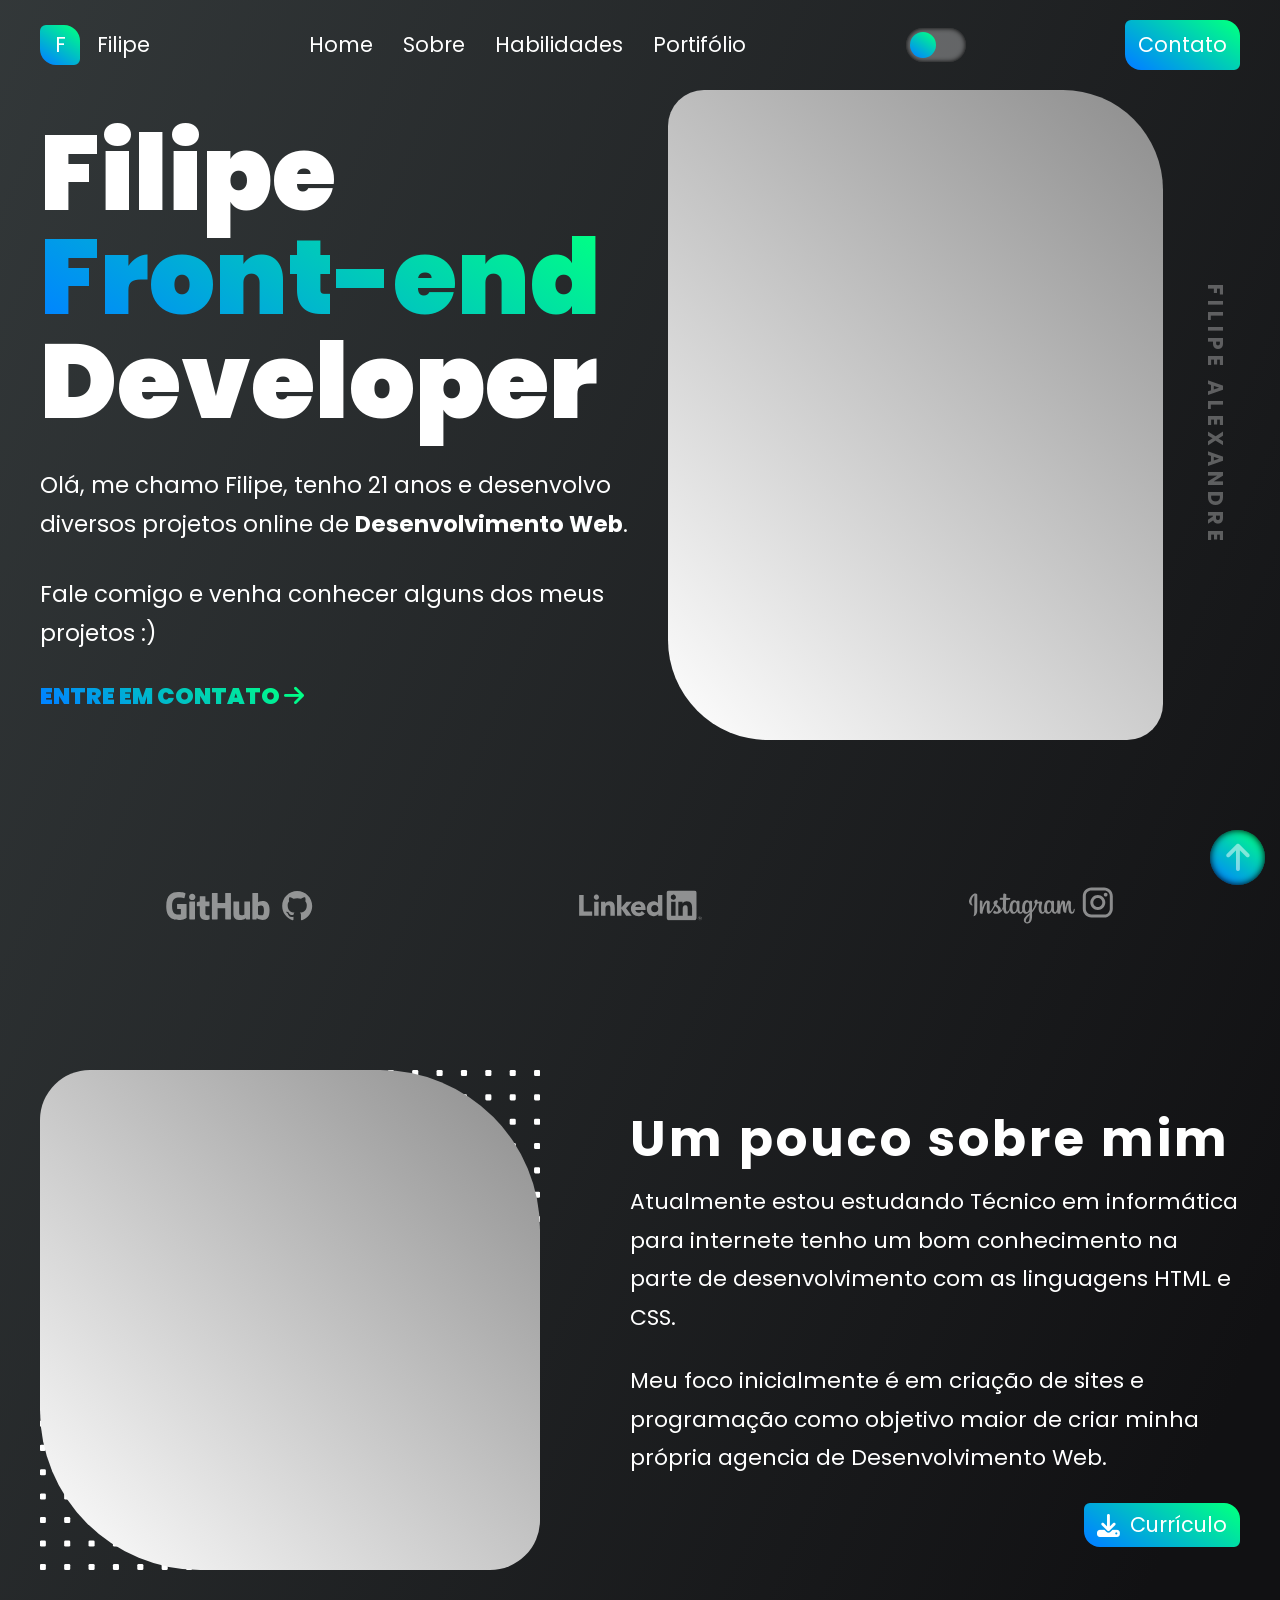
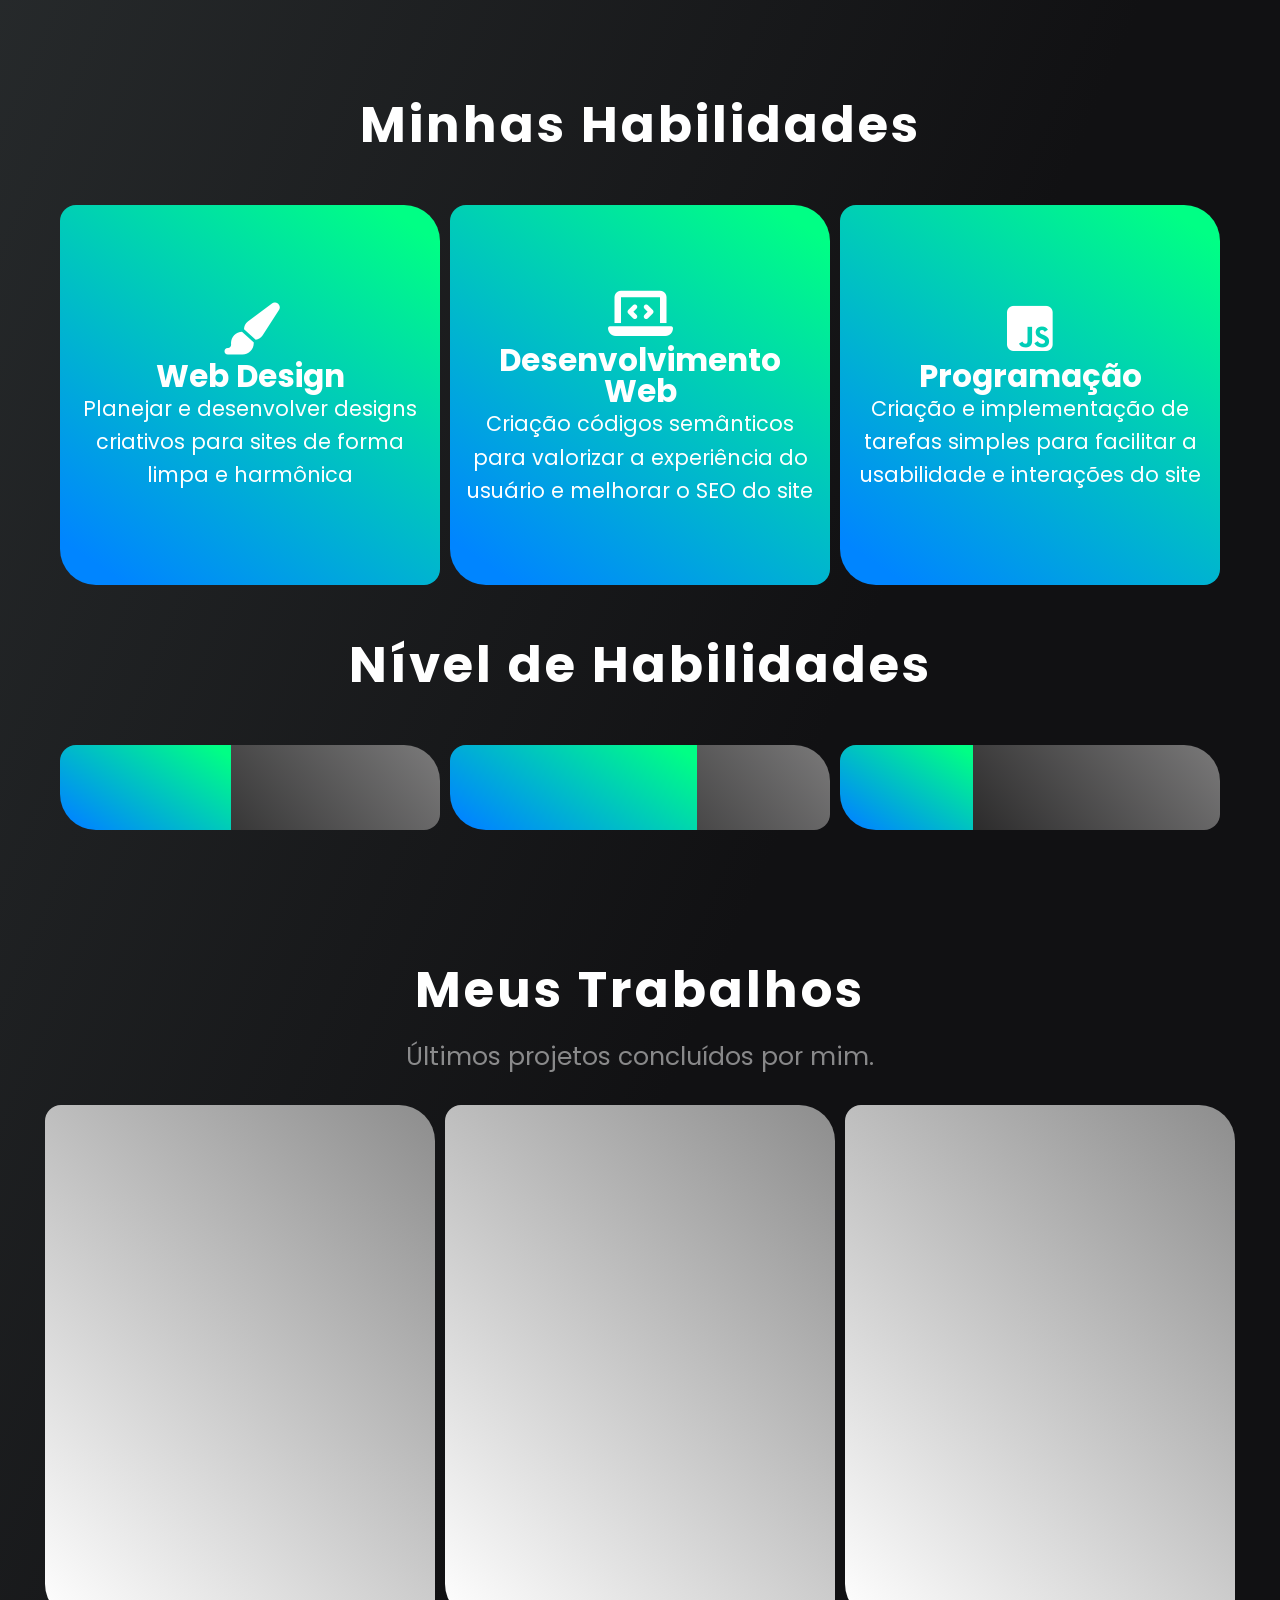
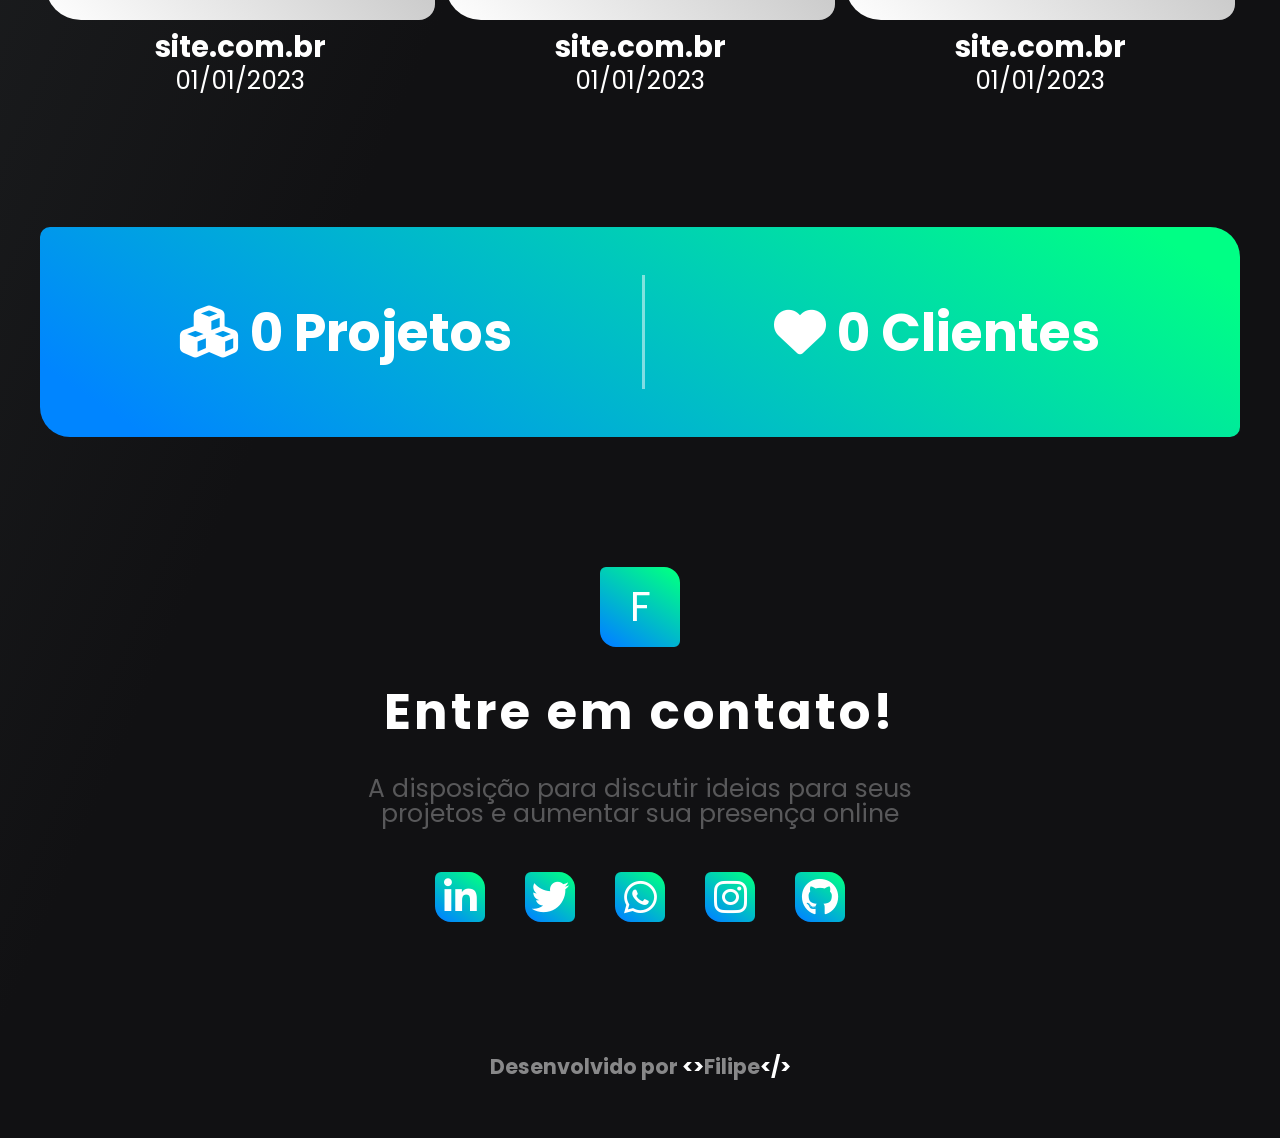
<file: portifólio/index.html>
<!DOCTYPE html>
<html lang="pt-BR">

<head>
    <meta charset="UTF-8">
    <meta http-equiv="X-UA-Compatible" content="IE=edge">
    <meta name="viewport" content="width=device-width, initial-scale=1.0">
    <link rel="stylesheet" href="https://cdnjs.cloudflare.com/ajax/libs/font-awesome/6.4.0/css/all.min.css"
        integrity="sha512-iecdLmaskl7CVkqkXNQ/ZH/XLlvWZOJyj7Yy7tcenmpD1ypASozpmT/E0iPtmFIB46ZmdtAc9eNBvH0H/ZpiBw=="
        crossorigin="anonymous" referrerpolicy="no-referrer" />
    <link rel="stylesheet" href="styles/reset.css">
    <link rel="stylesheet" href="styles/style.css">
</head>

<body>
    <header id="header">
        <div class="perfil">
            <div class="perfil__img bloco">F</div>
            <span class="perfil__nome">Filipe</span>
        </div>
        <div class="menu">
            <ul>
                <li><a href="#" onclick="window.scroll(0, 0)" target="_self">Home</a></li>
                <li><a href="#" onclick="window.scroll(0, 1000)" target="_self">Sobre</a></li>
                <li><a href="#" onclick="window.scroll(0, 1700)" target="_self">Habilidades</a></li>
                <li><a href="#" onclick="window.scroll(0, 2550)" target="_self">Portifólio</a></li>
            </ul>
        </div>

        <label class="switch">
            <input type="checkbox">
            <span class="slider"></span>
        </label>

        <div class="contato btn">
            <span>Contato</span>
        </div>

        <div class="burger">
            <i class="fa-solid fa-bars"></i>
        </div>
    </header>
    <main>
        <section id="home">
            <div class="home__txt">
                <h1>Filipe <span>Front-end</span> Developer</h1>
                <p>
                    Olá, me chamo Filipe, tenho 21 anos e desenvolvo diversos projetos online de <strong>Desenvolvimento
                        Web</strong>.
                </p>
                <p>
                    Fale comigo e venha conhecer alguns dos meus projetos :)
                </p>
                <span class="home__link">Entre em contato <i class="fa-solid fa-arrow-right"></i></span>
            </div>
            <div class="home__img">
                <div class="foto"></div>
                <span>Filipe Alexandre</span>
            </div>
        </section>

        <section id="redes">
            <div class="git-div">
                <a href="#">Github</a>
            </div>

            <div class="link-div">
                <a href="#">Linkedin</a>
            </div>

            <div class="insta-div">
                <a href="#">Instagram</a>
            </div>
        </section>

        <section id="sobre">
            <div class="sobre__img">
                <div class="img"></div>
            </div>
            <div class="sobre__txt">
                <h2>Um pouco sobre mim</h2>
                <p>
                    Atualmente estou estudando Técnico em informática para internete tenho um bom conhecimento na parte
                    de desenvolvimento com as linguagens HTML e CSS.
                </p>
                <p>
                    Meu foco inicialmente é em criação de sites e programação como objetivo maior de criar minha própria
                    agencia de Desenvolvimento Web.
                </p>
                <a href="portifolio - dark.png" download="./portifolio - dark.png" class="btn"><i
                        class="fa-solid fa-download"></i>Currículo</a>
            </div>
        </section>

        <section id="habilidades">
            <h2>Minhas Habilidades</h2>
            <div class="cards__hab">
                <div>
                    <i class="fa-solid fa-paintbrush"></i>
                    <h3>Web Design</h3>
                    <p>Planejar e desenvolver designs criativos para sites de forma limpa e harmônica</p>
                </div>
                <div>
                    <i class="fa-solid fa-laptop-code"></i>
                    <h3>Desenvolvimento Web</h3>
                    <p>Criação códigos semânticos para valorizar a experiência do usuário e melhorar o SEO do site</p>
                </div>
                <div>
                    <i class="fa-brands fa-square-js"></i>
                    <h3>Programação</h3>
                    <p>Criação e implementação de tarefas simples para facilitar a usabilidade e interações do site</p>
                </div>
            </div>

            <h2>Nível de Habilidades</h2>
            <div class="cards__niv">
                <div>
                    <div class="porcentagem webDesign__niv"></div>
                </div>
                <div>
                    <div class="porcentagem devWeb__niv"></div>
                </div>
                <div>
                    <div class="porcentagem prog__niv"></div>
                </div>
            </div>
        </section>

        <section id="portifolio">
            <h2>Meus Trabalhos</h2>
            <p>Últimos projetos concluídos por mim.</p>
            <div class="telas">
                <div>
                    <iframe src="" frameborder="0"></iframe>
                    <h3>site.com.br</h3>
                    <h4>01/01/2023</h4>
                </div>
                <div>
                    <iframe src="" frameborder="0"></iframe>
                    <h3>site.com.br</h3>
                    <h4>01/01/2023</h4>
                </div>
                <div>
                    <iframe src="" frameborder="0"></iframe>
                    <h3>site.com.br</h3>
                    <h4>01/01/2023</h4>
                </div>
            </div>
        </section>

        <section id="numeros">
            <div class="projetos">
                <p><i class="fa-solid fa-cubes"></i> 0 Projetos</p>
            </div>
            <div class="line"></div>
            <div class="clientes">
                <p><i class="fa-solid fa-heart"></i> 0 Clientes</p>
            </div>
        </section>

        <section id="social">
            <span class="bloco">F</span>
            <h2>Entre em contato!</h2>
            <p>A disposição para discutir ideias para seus projetos e aumentar sua presença online</p>
            <div class="social-redes">
                <div class="redes bloco"><i class="fa-brands fa-linkedin-in"></i></div>
                <div class="redes bloco"><i class="fa-brands fa-twitter"></i></div>
                <div class="redes bloco"><i class="fa-brands fa-whatsapp"></i></div>
                <div class="redes bloco"><i class="fa-brands fa-instagram"></i></div>
                <div class="redes bloco"><i class="fa-brands fa-github"></i></div>
            </div>
        </section>
    </main>

    <footer>
        <p>Desenvolvido por <span>Filipe</span></p>
        <div class="voltar" >
            <i class="fa-solid fa-arrow-up" onclick="window.scroll(0, 0)"></i>
        </div>
    </footer>

    <script src="js/script.js"></script>
</body>

</html>
</file>
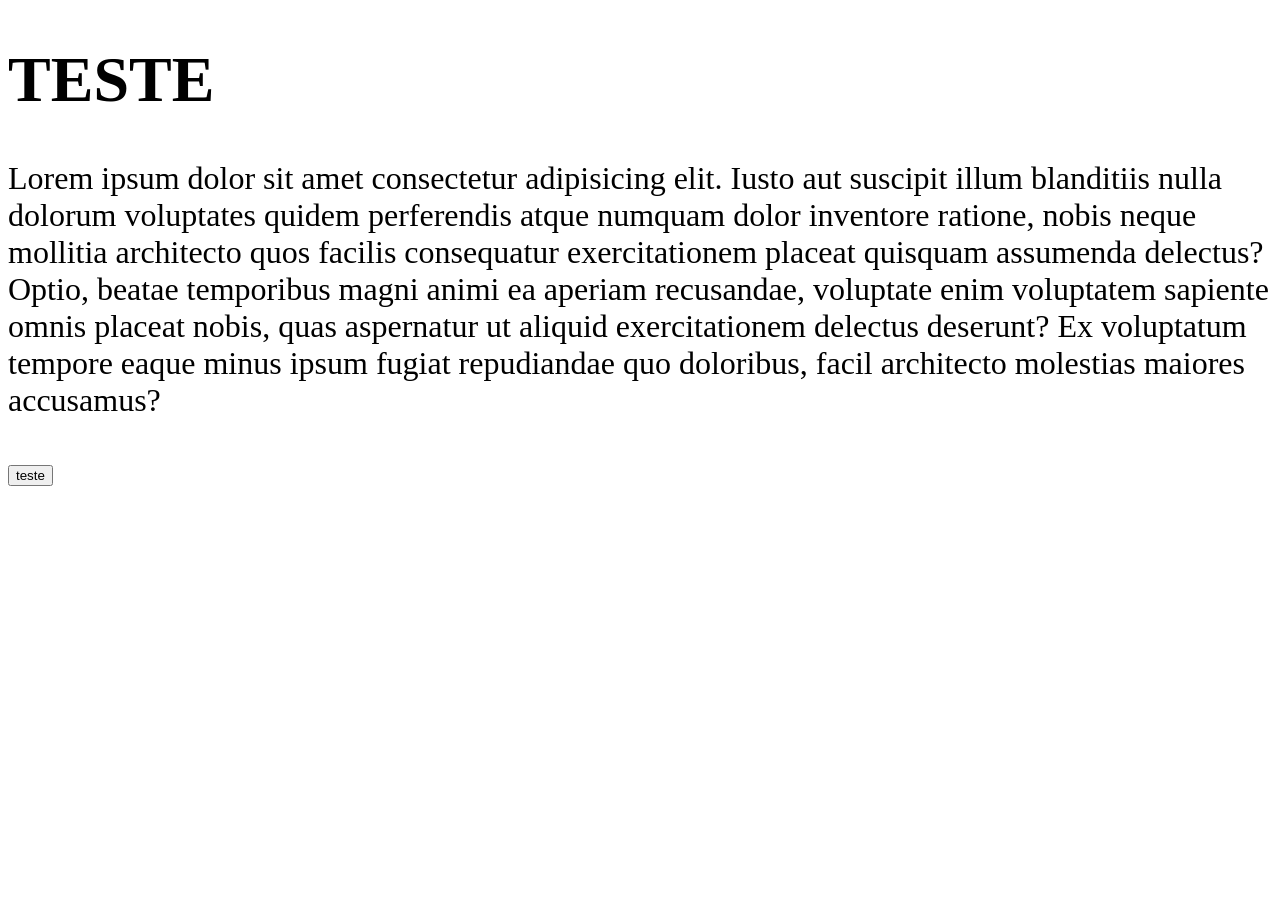
<file: testes/teste01/index.html>
<!DOCTYPE html>
<html lang="en">
<head>
  <meta charset="UTF-8">
  <meta http-equiv="X-UA-Compatible" content="IE=edge">
  <meta name="viewport" content="width=device-width, initial-scale=1.0">
  <link rel="stylesheet" href="style.css">
  <title>Document</title>
</head>
<body>
  <h1>TESTE</h1>
  <p>Lorem ipsum dolor sit amet consectetur adipisicing elit. Iusto aut suscipit illum blanditiis nulla dolorum voluptates quidem perferendis atque numquam dolor inventore ratione, nobis neque mollitia architecto quos facilis consequatur exercitationem placeat quisquam assumenda delectus? Optio, beatae temporibus magni animi ea aperiam recusandae, voluptate enim voluptatem sapiente omnis placeat nobis, quas aspernatur ut aliquid exercitationem delectus deserunt? Ex voluptatum tempore eaque minus ipsum fugiat repudiandae quo doloribus, facil architecto molestias maiores accusamus?
  </p>
  <button>teste</button>
</body>
<script>
  var btn = document.querySelector('button')
  var hh = document.querySelector('html')
  btn.addEventListener('click', ()=> {
    hh.classList.toggle('dark')
  })
</script>
</html>
</file>
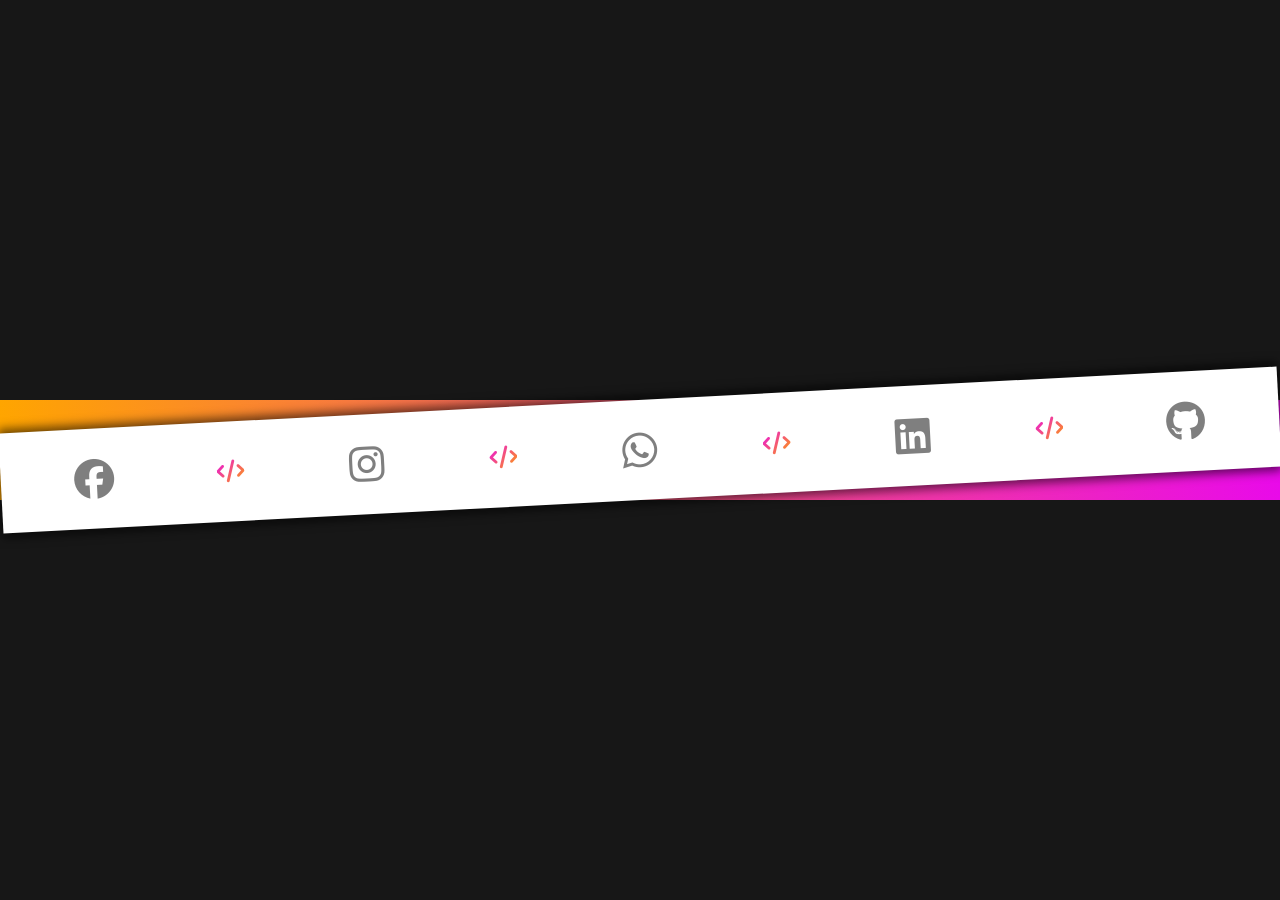
<file: testes/animation-shadow.html>
<!DOCTYPE html>
<html lang="en">

<head>
    <meta charset="UTF-8">
    <meta http-equiv="X-UA-Compatible" content="IE=edge">
    <meta name="viewport" content="width=device-width, initial-scale=1.0">
    <link rel="stylesheet" href="https://cdnjs.cloudflare.com/ajax/libs/font-awesome/6.4.0/css/all.min.css"
        integrity="sha512-iecdLmaskl7CVkqkXNQ/ZH/XLlvWZOJyj7Yy7tcenmpD1ypASozpmT/E0iPtmFIB46ZmdtAc9eNBvH0H/ZpiBw=="
        crossorigin="anonymous" referrerpolicy="no-referrer" />
    <title>Document</title>
    <style>
        * {
            margin: 0;
            padding: 0;
        }

        body {
            background-color: #171717;
            display: grid;
            place-items: center;
            height: 100vh;
            font-family: system-ui, -apple-system, BlinkMacSystemFont, 'Segoe UI', Roboto, Oxygen, Ubuntu, Cantarell, 'Open Sans', 'Helvetica Neue', sans-serif;
        }

        .bg {
            display: grid;
            place-items: center;
            background-image: linear-gradient(to right, orange, rgb(233, 10, 233));
            height: 100px;
            width: 100vw;
        }

        .star {
            background-image: linear-gradient(to left top, orange, rgb(233, 10, 233));
            background-clip: text;
            -webkit-background-clip: text;
            -webkit-text-fill-color: transparent;
            font-weight: bold;
            font-size: 1.4rem;
        }

        .fx {
            background-color: white;
            height: 100px;
            width: 100vw;
            transform: rotate(-3deg);
            display: flex;
            align-items: center;
            justify-content: space-around;
            box-shadow: 0px 5px 10px #00000080, 0px -5px 10px rgba(0, 0, 0, 0.5);
            /*duas sombras
                podemos aplicar duas sombras(separando-as com vírgula) sendo uma com o valor positivo e outra com valor negativo
            */
            animation: anime 10s ease-in-out infinite;
            /*shorthand: animation -  name 
                                    duration 
                                    delay 
                                    time-function 
                                    interation-count
            */
        }

        .fx:hover {
            animation-play-state: paused;
        }

        @keyframes anime {
            0% {
                transform: rotate(-2deg);
            }

            50% {
                transform: rotate(2deg);
            }

            100% {
                transform: rotate(-2deg);
            }
        }



        .brand a {
            height: 50px;
            width: 10vw;
            display: grid;
            place-items: center;
            color: rgba(0, 0, 0, 0.5);
            font-size: 2.5em;
            text-decoration: none;
        }

        .fa-brands {
            transition: .5s ease;
            cursor: pointer;
        }

        .fa-brands:hover {
            transform: scale(1.5, 1.5);
        }

        .fa-facebook:hover {
            color: #3b5998;
        }

        .fa-instagram:hover {
            background: linear-gradient(227deg, #405DE6, #5B51D8, #833AB4, #C13584, #E1306C, #FD1D1D, #F56040, #F77737, #FCAF45, #FFDC80);
            background-clip: text;
            -webkit-background-clip: text;
            -webkit-text-fill-color: transparent;
        }

        .fa-whatsapp:hover {
            color: #25D366;
        }

        .fa-linkedin:hover {
            color: #0e76a8;
        }

        .fa-github:hover {
            color: #171515;
        }
    </style>
</head>

<body>
    <div class="bg">
        <div class="fx">
            <div class="brand"><a href="https://www.facebook.com/" target="_blank"><i
                        class="fa-brands fa-facebook"></i></a></div>
            <div class="star"><i class="fa-solid fa-code"></i></div>
            <div class="brand"><a href="https://www.instagram.com/" target="_blank"><i
                        class="fa-brands fa-instagram"></i></a></div>
            <div class="star"><i class="fa-solid fa-code"></i></div>
            <div class="brand"><a href="https://web.whatsapp.com/" target="_blank"><i
                        class="fa-brands fa-whatsapp"></i></a></div>
            <div class="star"><i class="fa-solid fa-code"></i></div>
            <div class="brand"><a href="https://www.linkedin.com/" target="_blank"><i
                        class="fa-brands fa-linkedin"></i></a></div>
            <div class="star"><i class="fa-solid fa-code"></i></div>
            <div class="brand"><a href="https://github.com/" target="_blank"><i class="fa-brands fa-github"></i></a>
            </div>
        </div>
    </div>
</body>

</html>
</file>
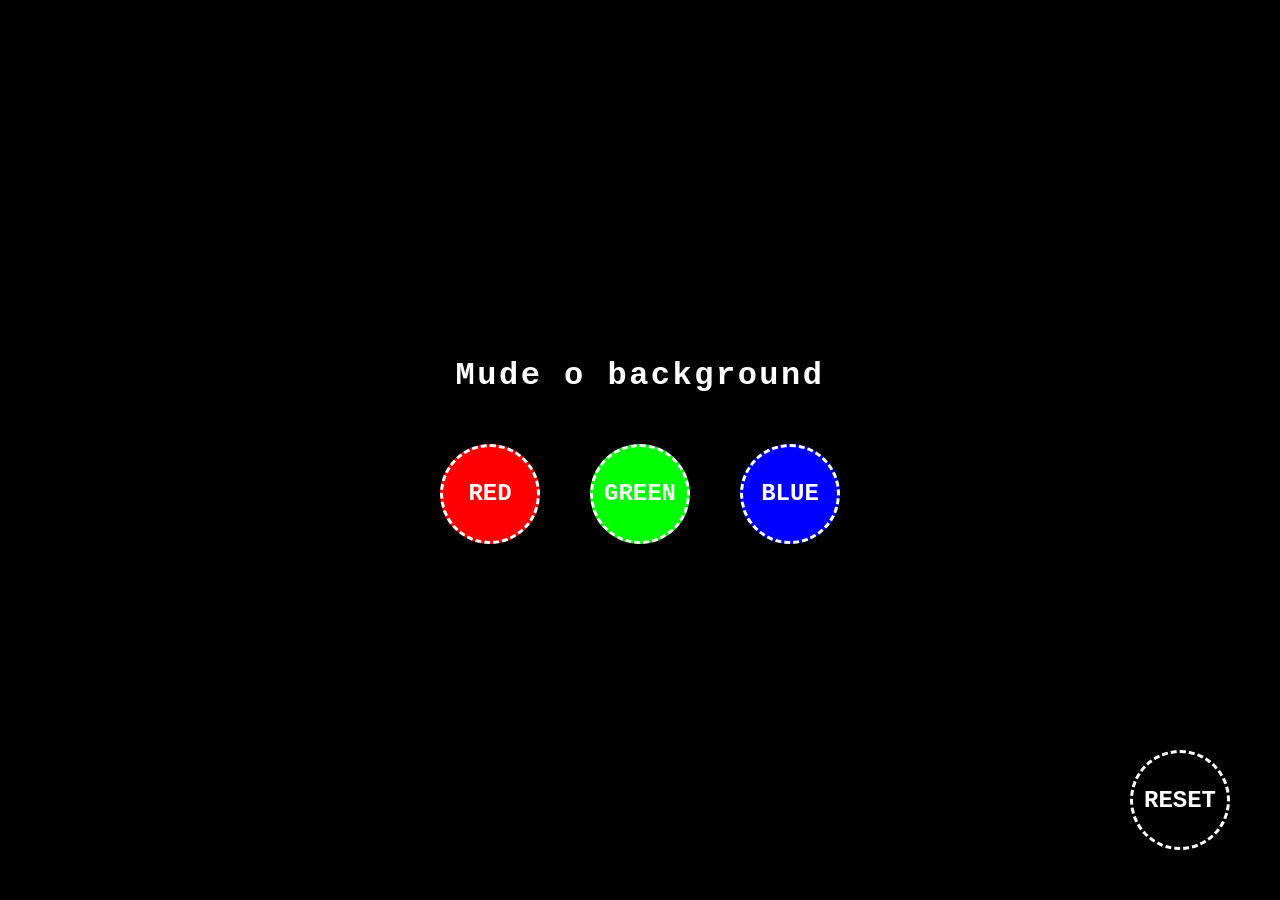
<file: testes/background-rgb.html>
<!DOCTYPE html>
<html lang="pt-br">

<head>
    <meta charset="UTF-8" />
    <meta http-equiv="X-UA-Compatible" content="IE=edge" />
    <meta name="viewport" content="width=device-width, initial-scale=1.0" />
    <title>RGB</title>
    <style>
        * {
            margin: 0;
            padding: 0;
            box-sizing: border-box;
        }

        body {
            display: flex;
            justify-content: center;
            align-items: center;
            flex-flow: column wrap;
            gap: 50px;
            letter-spacing: 2.5px;
            height: 100vh;
            background-color: #000;
            font-family: "Courier New", Courier, monospace;
            font-weight: bold;
            transition: ease 0.5s;
            color: white;
        }

        h1 {
            font-size: 2em;
        }

        #btns {
            display: flex;
            justify-content: center;
            align-items: center;
            gap: 50px;
        }

        .btn {
            display: flex;
            justify-content: center;
            align-items: center;
            width: 100px;
            height: 100px;
            border-radius: 50%;
            border: 3px dashed white;
            font-size: 1.5em;
            cursor: pointer;
            font-family: "Courier New", Courier, monospace;
            font-weight: bold;
            color: white;
        }

        .btn:hover {
            text-decoration: underline;
        }

        .b1 {
            background-color: #f00;
        }

        .b2 {
            background-color: #0f0;
        }

        .b3 {
            background-color: #00f;
        }

        .rst {
            position: absolute;
            top: calc(100% - 150px);
            left: calc(100% - 150px);
        }

        .reset {
            background-color: #000;
        }
    </style>
</head>

<body>
    <section>
        <h1>Mude o background</h1>
    </section>
    <section id="btns">
        <button class="btn b1">RED</button>
        <button class="btn b2">GREEN</button>
        <button class="btn b3">BLUE</button>
    </section>
    <section class="rst">
        <button class="btn reset">RESET</button>
    </section>

    <script>
        let red = document.querySelector(".b1");
        let green = document.querySelector(".b2");
        let blue = document.querySelector(".b3");
        let reset = document.querySelector(".reset");

        red.addEventListener("click", () => {
            document.body.style.backgroundColor = "#f00";
        });

        green.addEventListener("click", () => {
            document.body.style.backgroundColor = "#0f0";
        });

        blue.addEventListener("click", () => {
            document.body.style.backgroundColor = "#00f";
        });

        reset.addEventListener("click", () => {
            document.body.style.backgroundColor = "#000";
        });
    </script>
</body>

</html>
</file>
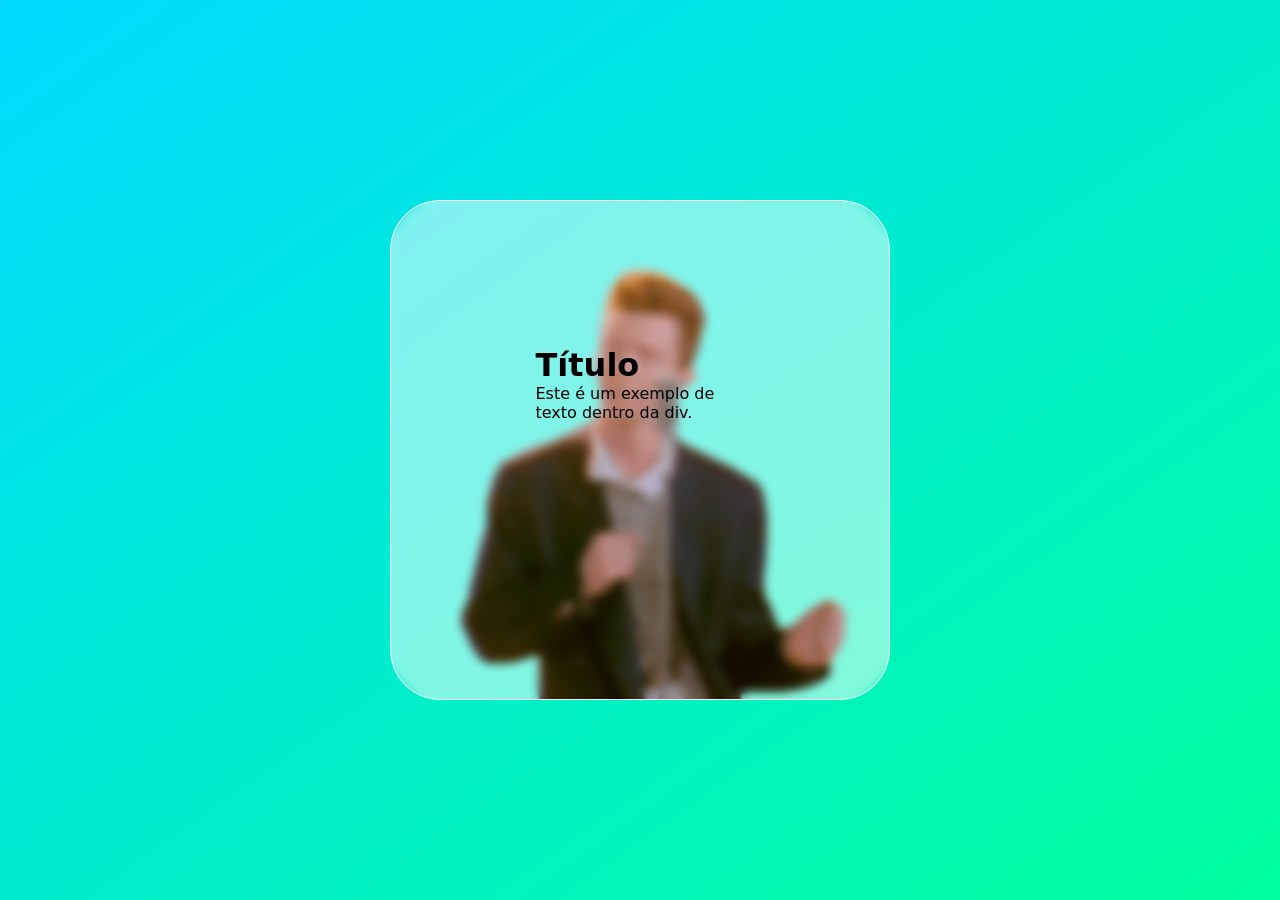
<file: testes/blur.html>
<!DOCTYPE html>
<html>
<head>
    <style>
        *{
            margin: 0;
            padding: 0;
            box-sizing: border-box;
            font-family: system-ui, -apple-system, BlinkMacSystemFont, 'Segoe UI', Roboto, Oxygen, Ubuntu, Cantarell, 'Open Sans', 'Helvetica Neue', sans-serif;
        }
        body {
            background: linear-gradient(to bottom right, rgb(0, 217, 255), rgb(0, 255, 157));
            display: flex;
            align-items: center;
            justify-content: center;
            height: 100vh;
        }

        /* Criar um container para o blur */
        .blur-container {
            height: 500px;
            width: 500px;
            background-size: cover;
            position: relative;
            background: rgba(255, 255, 255, 0.5) url(rick.gif) no-repeat center center;
            background-size: cover;
            border-radius: 50px;
            display: grid;
            place-items: center;
            border: 1px solid white;
            z-index: 0;
        }
        
        /* Ajustar o blur no before */
        .blur-container::before {
            content: "";
            position: absolute;
            top: 0;
            left: 0;
            width: 100%;
            height: 100%;
            backdrop-filter: blur(5px);
            border-radius: 50px;
        }

        .text {
            position: relative;
            z-index: 1;
            padding: 20px;
            color: #000;
            height: 50%;
            width: 50%;
        }
    </style>
</head>
<body>
    <div class="blur-container">
        <div class="text">
            <h1>Título</h1>
            <p>Este é um exemplo de texto dentro da div.</p>
        </div>
    </div>
</body>
</html>
</file>
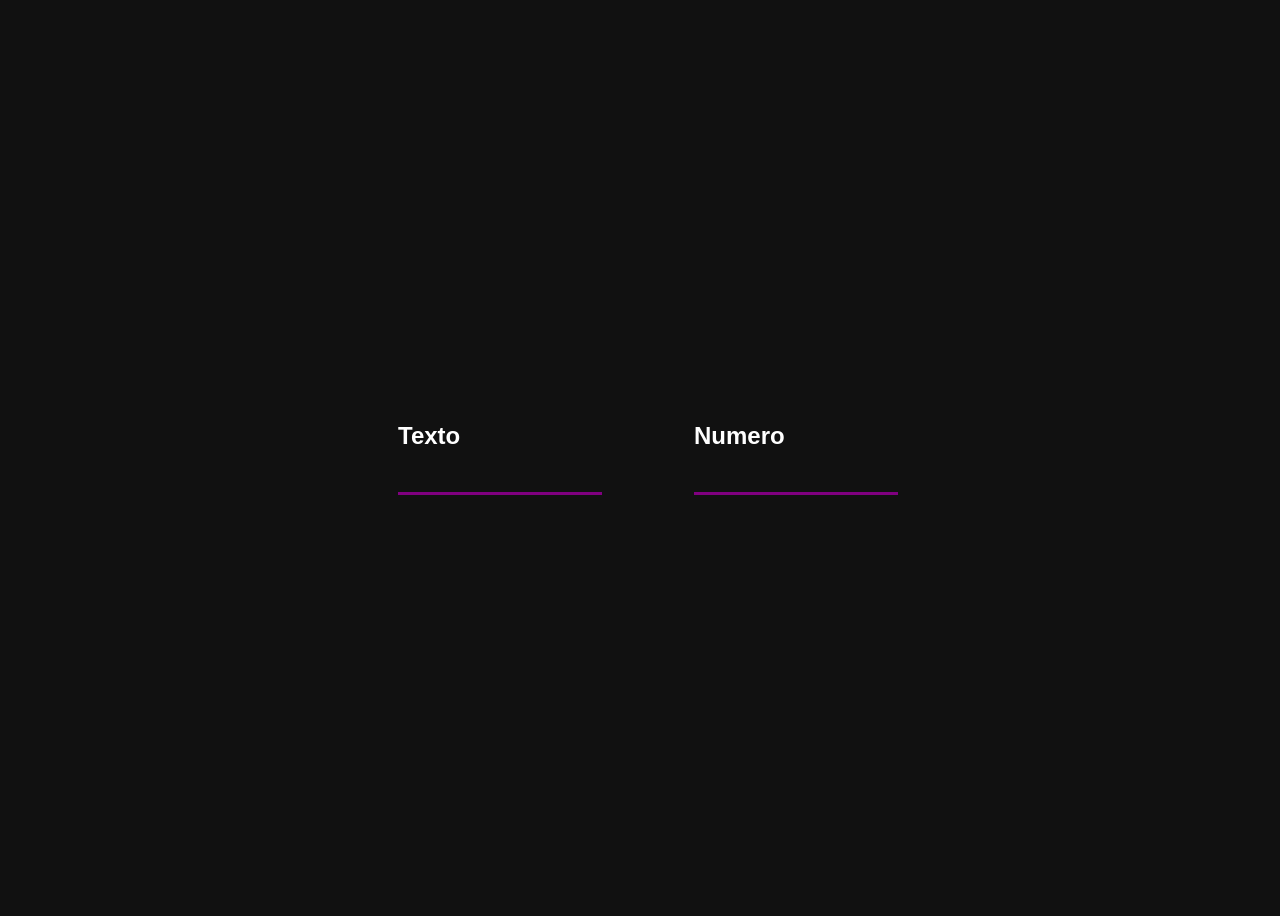
<file: testes/inputs.html>
<!DOCTYPE html>
<html lang="pt-br">

<head>
    <meta charset="UTF-8">
    <meta http-equiv="X-UA-Compatible" content="IE=edge">
    <meta name="viewport" content="width=device-width, initial-scale=1.0">
    <title>Inputs</title>
    <style>
        body {
            background-color: #111;
            font-family: Arial, Helvetica, sans-serif;
            height: 100vh;
            width: 100vw;
            
            display: flex;
            justify-content: center;
            align-items: center;
        }

        div {
            width: 500px;
            display: flex;
            justify-content: space-between;
        }

        label {
            color: white;
            font-size: 1.5em;
            font-weight: bold;
        }

        input {
            background-color: transparent;
            border: none;
            height: 40px;
            width: 200px;
            border-bottom: 3px solid purple;
        }

        input:focus {
            background-color: #222;
            outline: none;
            border-radius: 4px 4px 0 0;
        }

        section {
            display: flex;
            flex-direction: column;
        }
    </style>
</head>

<body>
    <div>
        <section>
            <label for="txt">Texto</label>
            <input type="text" id="txt">
        </section>

        <section>
            <label for="num">Numero</label>
            <input type="number"id="num">
        </section>
    </div>
</body>

</html>
</file>
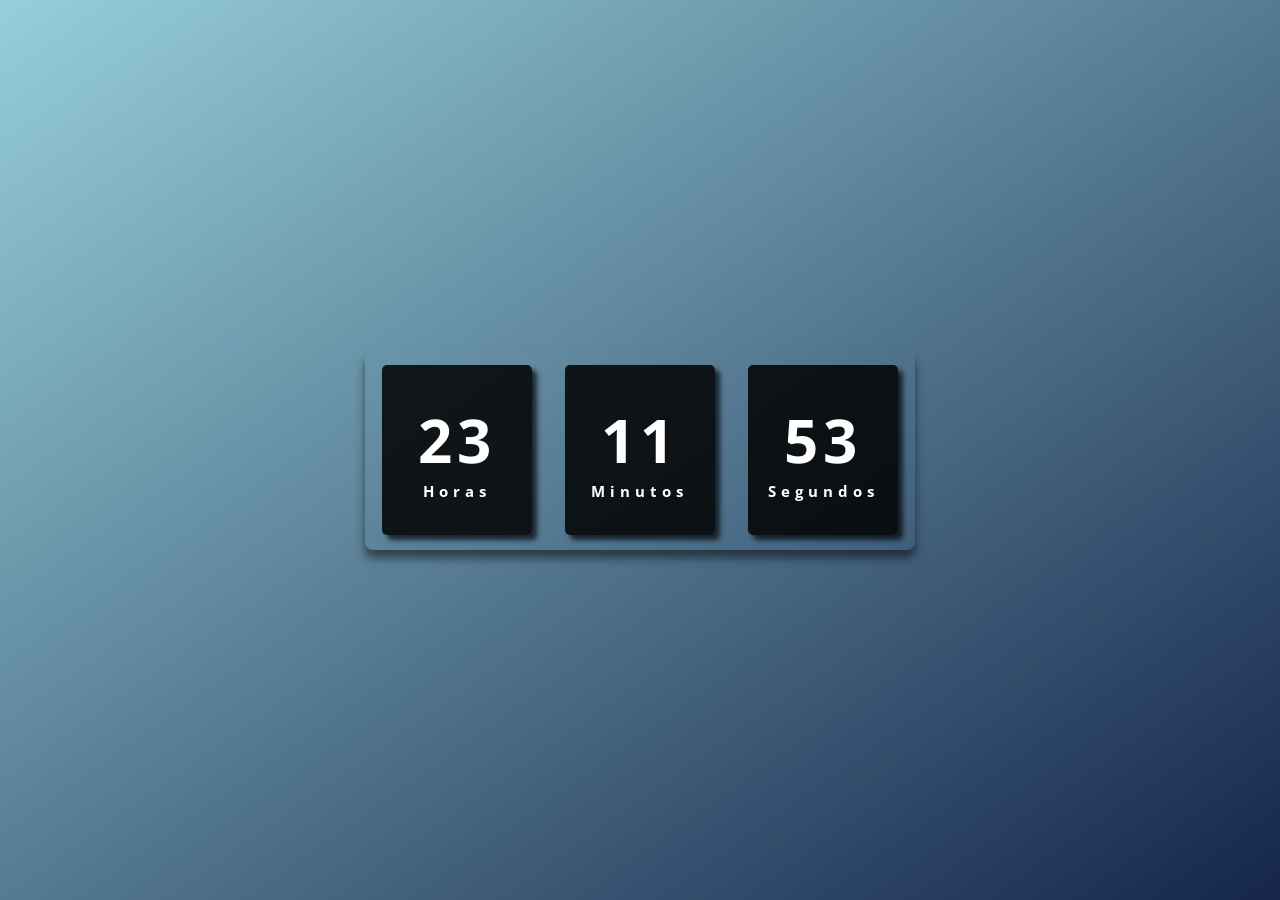
<file: testes/relogio.html>
<!DOCTYPE html>
<html lang="pt-br">
<head>
<meta charset="UTF-8">
    <meta http-equiv="X-UA-Compatible" content="IE=edge">
    <meta name="viewport" content="width=device-width, initial-scale=1.0">
    <title>Relógio Digital</title>
    <style>
        @import url('https://fonts.googleapis.com/css2?family=Open+Sans&display=swap');

        * {
            margin: 0;
            padding: 0;
            font-family: "Open Sans", sans-serif;
            box-sizing: border-box;
        }

        :root {
            --azul-1: linear-gradient(to bottom right, #00fffff2, #0000fff2);
            --azul-2: linear-gradient(to bottom right, #91CCD9f2, #081A40f2);
            --laranja: linear-gradient(to bottom right, #ffce2df2, #ff4343f2);
        }

        body {
            display: flex;
            justify-content: center;
            align-items: center;
            height: 100vh;
            /* background-image: var(--azul-1); */
            background-image: var(--azul-2);
            /* background-image: var(--laranja); */
        }

        .relogio {
            display: flex;
            align-items: center;
            justify-content: space-around;
            height: 200px;
            width: 550px;
            background-color: transparent;
            border-radius: 8px;
            box-shadow: 0px 8px 10px rgba(0, 0, 0, 0.5);
        }

        .relogio div {
            display: flex;
            align-items: center;
            justify-content: center;
            flex-direction: column;
            height: 170px;
            width: 150px;
            color: white;
            background-color: rgba(0, 0, 0, 0.85);
            box-shadow: 5px 5px 5px rgba(0, 0, 0, 0.7);
            border-radius: 5px;
            letter-spacing: 5px;
        }

        .relogio span {
            font-weight: bolder;
            font-size: 60px;
        }

        .relogio .tempo {
            font-size: 15px;
        }
    </style>
</head>

<body>
    <div class="relogio">
        <div>
            <span id="horas">00</span>
            <span class="tempo">Horas</span>
        </div>
        <div>
            <span id="minutos">00</span>
            <span class="tempo">Minutos</span>
        </div>
        <div>
            <span id="segundos">00</span>
            <span class="tempo">Segundos</span>
        </div>
    </div>

    <script>
        let horas = document.querySelector('#horas')
        let minutos = document.querySelector('#minutos')
        let segundos = document.querySelector('#segundos')

        let relogio = setInterval(function time() {
            let datas = new Date();
            let hr = datas.getHours();
            let min = datas.getMinutes();
            let sec = datas.getSeconds();

            if (hr < 10) hr = "0" + hr
            if (min < 10) min = "0" + min
            if (sec < 10) sec = "0" + sec

            horas.textContent = hr;
            minutos.textContent = min;
            segundos.textContent = sec;
        })
    </script>
</body>
</html>
</file>
<file: portifólio/styles/style.css>
@import url("https://fonts.googleapis.com/css2?family=Poppins&display=swap");
:root {
  --fonte: "Poppins", sans-serif;
  --size: 1.3rem;
  --gradient: linear-gradient(214deg, #00FF85 6.04%, #0085FF 92.95%);
  --gradient-hover: linear-gradient(214.02deg, #0085FF 6.04%, #00FF85 92.95%);
  --bg: linear-gradient(113.49deg, #444C4D -30.3%, #111113 58.12%);
  --null: linear-gradient(228.74deg, #949393CC 0%, #1F1E1ECC 84.9%);
  --invert: linear-gradient(45deg, #FFFFFF 0%, #8D8D8D 100%);
  --cores-100: rgba(255, 255, 255, 1);
  --cores-50: rgba(255, 255, 255, 0.5);
  --cores-30: rgba(255, 255, 255, 0.3);
  --github: url(../assets/github.svg) no-repeat center center;
  --github-hover: url(../assets/github-hover.svg) no-repeat center center;
  --linkedin: url(../assets/linkedIn.svg) no-repeat center center;
  --linkedin-hover: url(../assets/linkedIn-hover.svg) no-repeat center center;
  --instagram: url(../assets/instagram.svg) no-repeat center center;
  --instagram-hover: url(../assets/instagram-hover.svg) no-repeat center center;
}

.light:root {
  --gradient: linear-gradient(214.02deg, #ff6600 6.04%, #FFFF00 92.95%);
  --gradient-hover: linear-gradient(214.02deg, #FFFF00 6.04%, #ff6600 92.95%);
  --bg: linear-gradient(45deg, #FFFFFF 0%, #8D8D8D 100%);
  --null: linear-gradient(228.74deg, #D9D9D9CC 0%, #757575CC 84.9%);
  --invert: linear-gradient(113.49deg, #444C4D -30.3%, #111113 58.12%);
  --cores-100: rgba(0, 0, 0, 1);
  --cores-50: rgba(0, 0, 0, 0.5);
  --cores-30: rgba(0, 0, 0, 0.3);
  --github: url(../assets/github-preto.svg) no-repeat center center;
  --github-hover: url(../assets/github-preto-hover.svg) no-repeat center center;
  --linkedin: url(../assets/linkedIn-preto.svg) no-repeat center center;
  --linkedin-hover: url(../assets/linkedIn-preto-hover.svg) no-repeat center center;
  --instagram: url(../assets/instagram-preto.svg) no-repeat center center;
  --instagram-hover: url(../assets/instagram-preto-hover.svg) no-repeat center center;
}

html {
  scroll-behavior: smooth;
}

body {
  background: var(--bg);
  font-family: var(--fonte);
  font-size: var(--size);
  max-width: 1200px;
  margin: auto;
  color: var(--cores-100);
  cursor: default;
}

body::-webkit-scrollbar {
  width: 10px;
}

body::-webkit-scrollbar-track {
  background: var(--cores-30);
}

body::-webkit-scrollbar-thumb {
  background: var(--gradient);
  border-radius: 16px;
}

.btn {
  display: grid;
  place-items: center;
  background: var(--gradient);
  border-radius: 6px 16px;
  height: 50px;
  cursor: pointer;
  transition: 1s ease;
}
.btn:hover {
  background: var(--gradient-hover);
  font-weight: bold;
  font-size: calc(var(--size) * 1.1);
}

.switch {
  position: relative;
  display: inline-block;
  width: 60px;
  height: 34px;
}
.switch input {
  opacity: 0;
  width: 0;
  height: 0;
}
.switch input:checked + .slider {
  background-color: var(--cores-30);
}
.switch input:checked + .slider:before {
  background: var(--gradient);
}
.switch input:hover {
  background: var(--gradient-hover);
}
.switch input:focus + .slider {
  box-shadow: inset 0 0 5px black;
}
.switch input:checked + .slider:before {
  transform: translateX(26px);
}
.switch .slider {
  position: absolute;
  cursor: pointer;
  top: 0;
  left: 0;
  right: 0;
  bottom: 0;
  background-color: var(--cores-30);
  transition: 0.4s;
  border-radius: 34px;
  box-shadow: inset 0 0 5px black;
}
.switch .slider:before {
  position: absolute;
  content: "";
  height: 26px;
  width: 26px;
  left: 4px;
  bottom: 4px;
  background: var(--gradient);
  border-radius: 50%;
  transition: 0.4s;
}

.bloco {
  display: grid;
  place-items: center;
  background: var(--gradient);
  border-radius: 6px 16px;
  transition: 0.8s ease;
}
.bloco:hover {
  font-weight: bold;
  background: var(--gradient-hover);
  font-size: calc(var(--size) * 1.1);
}

h2 {
  font-size: calc(var(--size) * 2.4);
  font-weight: bolder;
  position: relative;
  letter-spacing: 3px;
  cursor: default;
}
h2::before {
  content: "";
  position: absolute;
  width: 100%;
  height: 4px;
  bottom: -5px;
  left: 0%;
  background-color: currentColor;
  visibility: hidden;
  transform: scaleX(0);
  transition: transform 300ms cubic-bezier(0.57, -0.02, 0.31, 0.71);
}
h2:hover:before {
  visibility: visible;
  transform: scaleX(1);
  transform-origin: left;
  color: currentColor;
}

header {
  display: flex;
  align-items: center;
  justify-content: space-between;
  margin: 20px auto;
}
header .perfil {
  display: flex;
  align-items: center;
  justify-content: space-between;
  width: 110px;
  cursor: default;
}
header .perfil .perfil__img {
  height: 40px;
  width: 40px;
}
header .menu ul {
  display: flex;
  align-items: center;
  gap: 30px;
}
header .menu ul a {
  color: var(--cores-100);
  text-decoration: none;
  position: relative;
}
header .menu ul a::before {
  content: "";
  position: absolute;
  width: 120%;
  height: 3px;
  bottom: -5px;
  left: -8%;
  background-color: currentColor;
  visibility: hidden;
  transform: scaleX(0);
  transition: transform 300ms cubic-bezier(0.57, -0.02, 0.31, 0.71);
}
header .menu ul a:hover:before {
  visibility: visible;
  transform: scaleX(1);
  transform-origin: left;
  color: currentColor;
}
header .contato {
  width: 115px;
}
header .burger {
  display: none;
}

main section {
  margin: 130px auto;
}
main #home {
  margin: 0;
  display: grid;
  grid-template-columns: repeat(2, 50%);
  cursor: default;
}
main #home .home__txt {
  display: flex;
  flex-direction: column;
  justify-content: space-evenly;
  align-items: baseline;
  transition: 0.5s ease-in-out;
  font-size: calc(var(--size) * 1.1);
}
main #home .home__txt h1 {
  font-size: calc(var(--size) * 5);
  font-weight: 900;
}
main #home .home__txt h1 span {
  background: var(--gradient);
  background-clip: text;
  -webkit-background-clip: text;
  -webkit-text-fill-color: transparent;
}
main #home .home__txt h1 span:hover {
  background: var(--gradient-hover);
  background-clip: text;
  -webkit-background-clip: text;
  -webkit-text-fill-color: transparent;
}
main #home .home__txt p {
  line-height: calc(var(--size) * 1.85);
}
main #home .home__txt strong {
  font-weight: bold;
}
main #home .home__txt .home__link {
  background: var(--gradient);
  -webkit-background-clip: text;
  background-clip: text;
  -webkit-text-fill-color: transparent;
  font-weight: 900;
  text-transform: uppercase;
  cursor: pointer;
}
main #home .home__txt .home__link:hover {
  background: var(--gradient-hover);
  -webkit-background-clip: text;
  background-clip: text;
  -webkit-text-fill-color: transparent;
}
main #home .home__img {
  display: grid;
  place-items: center;
  grid-template-columns: 550px 50px;
}
main #home .home__img .foto {
  width: 90%;
  height: 650px;
  background: var(--invert);
  border-radius: 36px 100px;
}
main #home .home__img span {
  transform: rotate(90deg);
  width: 300px;
  height: var(--size);
  color: var(--cores-30);
  font-weight: bold;
  letter-spacing: 5px;
  text-align: center;
  text-transform: uppercase;
  transition: 0.5s ease-in-out;
}
main #home .home__img span:hover {
  color: var(--cores-50);
  text-shadow: 0px 0px 3px var(--cores-100);
}
main #redes {
  display: flex;
  justify-content: space-around;
  align-items: center;
  font-size: calc(var(--size) * 2);
}
main #redes a {
  color: transparent;
}
main #redes div {
  height: 60px;
  width: 150px;
  display: flex;
  justify-content: center;
  align-items: center;
  padding: 5px;
}
main #redes .git-div {
  background: var(--github);
}
main #redes .git-div:hover {
  background: var(--github-hover);
}
main #redes .link-div {
  background: var(--linkedin);
}
main #redes .link-div:hover {
  background: var(--linkedin-hover);
}
main #redes .insta-div {
  background: var(--instagram);
}
main #redes .insta-div:hover {
  background: var(--instagram-hover);
}
main #sobre {
  display: grid;
  grid-template-columns: 500px 1fr;
  grid-template-rows: 500px;
}
main #sobre .sobre__txt {
  display: flex;
  justify-content: space-evenly;
  flex-direction: column;
  gap: 25px;
  line-height: calc(var(--size) * 1.85);
  padding: 50px 0px 50px 90px;
}
main #sobre .sobre__txt p {
  font-size: calc(var(--size) * 1.05);
}
main #sobre .sobre__txt a {
  display: flex;
  justify-content: space-evenly;
  color: var(--cores-100);
  text-decoration: none;
  width: 150px;
  align-self: flex-end;
  padding: 3px;
}
main #sobre .sobre__txt a i {
  font-size: calc(var(--size) * 1.1);
}
main #sobre .sobre__img {
  background: url(../assets/bordas.svg) no-repeat center center;
  background-size: cover;
}
main #sobre .sobre__img .img {
  background: var(--invert);
  border-radius: 50px 160px;
  width: 500px;
  height: 500px;
}
main #habilidades {
  display: flex;
  flex-direction: column;
  align-items: center;
  justify-content: space-evenly;
  gap: 50px;
}
main #habilidades .cards__hab {
  display: flex;
  align-items: center;
  justify-content: space-between;
}
main #habilidades .cards__hab div {
  background: var(--gradient);
  border-radius: 16px 36px;
  width: 380px;
  height: 380px;
  margin: 5px;
  display: flex;
  flex-direction: column;
  align-items: center;
  justify-content: center;
  text-align: center;
  transition: 0.5s ease;
}
main #habilidades .cards__hab div i {
  font-size: calc(var(--size) * 2.5);
  line-height: calc(var(--size) * 3);
}
main #habilidades .cards__hab div h3 {
  font-size: calc(var(--size) * 1.5);
  font-weight: bolder;
  width: 350px;
}
main #habilidades .cards__hab div p {
  font-size: var(--size);
  line-height: calc(var(--size) * 1.6);
  width: 350px;
}
main #habilidades .cards__hab div:hover {
  background: var(--gradient-hover);
  filter: brightness(110%);
  box-shadow: 0 2px 4px var(--cores-50);
}
main #habilidades .cards__niv {
  display: flex;
  align-items: center;
  justify-content: space-between;
}
main #habilidades .cards__niv div {
  display: flex;
  background: var(--null);
  border-radius: 16px 36px;
  width: 380px;
  height: 85px;
  margin: 5px;
  transition: 0.5s ease;
}
main #habilidades .cards__niv div:hover {
  filter: brightness(120%);
  box-shadow: 0 2px 4px var(--cores-50);
}
main #habilidades .cards__niv div .porcentagem {
  background: var(--gradient);
  margin: 0;
  border-radius: 16px 0 0 36px;
}
main #habilidades .cards__niv div .webDesign__niv {
  width: 45%;
}
main #habilidades .cards__niv div .devWeb__niv {
  width: 65%;
}
main #habilidades .cards__niv div .prog__niv {
  width: 35%;
}
main #portifolio {
  display: flex;
  flex-direction: column;
  justify-content: space-evenly;
  align-items: center;
}
main #portifolio p {
  font-size: calc(var(--size) * 1.2);
  color: var(--cores-50);
  margin: 30px auto;
}
main #portifolio .telas {
  display: flex;
  align-items: center;
  justify-content: space-evenly;
  text-align: center;
}
main #portifolio .telas iframe {
  background: var(--invert);
  border-radius: 16px 36px;
  width: 390px;
  height: 515px;
  margin: 5px;
}
main #portifolio h3 {
  font-size: calc(var(--size) * 1.4);
  line-height: calc(var(--size) * 1.7);
  font-weight: bold;
}
main #portifolio h4 {
  font-size: calc(var(--size) * 1.2);
  line-height: calc(var(--size) * 1.6);
}
main #numeros {
  display: flex;
  justify-content: space-evenly;
  align-items: center;
  height: 190px;
  padding: 10px;
  background: var(--gradient);
  border-radius: 10px 30px;
}
main #numeros div {
  display: flex;
  align-items: center;
  justify-content: space-evenly;
  font-size: calc(var(--size) * 2.5);
  font-weight: bold;
}
main #numeros .line {
  height: 60%;
  width: 3px;
  background-color: var(--cores-50);
}
main #social {
  display: flex;
  align-items: center;
  justify-content: center;
  flex-direction: column;
  gap: 40px;
  width: 650px;
  text-align: center;
}
main #social span {
  height: 80px;
  width: 80px;
  font-size: calc(var(--size) * 2);
}
main #social span:hover {
  font-size: calc(var(--size) * 2.5);
}
main #social p {
  color: var(--cores-30);
  font-size: calc(var(--size) * 1.2);
  transition: 0.5s ease-in-out;
}
main #social p:hover {
  color: var(--cores-100);
  text-shadow: 0 0 5px var(--cores-100);
}
main #social .social-redes {
  display: flex;
  justify-content: space-around;
  align-items: center;
  gap: 40px;
  height: 60px;
}
main #social .social-redes .redes {
  width: 50px;
  height: 50px;
  transition: 0.5s ease-in-out;
}
main #social .social-redes .redes:hover {
  height: 60px;
  width: 60px;
}
main #social .social-redes .redes:hover i {
  font-size: calc(var(--size) * 2);
}
main #social .social-redes .redes i {
  font-size: calc(var(--size) * 1.8);
  transition: 0.5s ease-in-out;
}

footer {
  text-align: center;
  margin-bottom: 60px;
  color: var(--cores-50);
  font-weight: bold;
}
footer span::before {
  content: "<>";
  color: var(--cores-100);
}
footer span:after {
  content: "</>";
  color: var(--cores-100);
}
footer .voltar {
  display: grid;
  place-items: center;
  position: fixed;
  right: 0;
  bottom: 0;
  margin: 15px;
  width: 55px;
  height: 55px;
  border-radius: 50%;
  background: var(--gradient);
  transition: 0.5s ease;
  box-shadow: inset 0 0 7px black;
  cursor: pointer;
}
footer .voltar:hover {
  background: var(--gradient-hover);
  width: 60px;
  height: 60px;
  box-shadow: 0 0 7px rgba(0, 0, 0, 0.5);
  transform: translate(2px, 2px);
}
footer .voltar:hover i {
  color: var(--cores-100);
  font-size: calc(var(--size) * 1.7);
}
footer .voltar i {
  color: var(--cores-50);
  font-size: calc(var(--size) * 1.5);
  transition: 0.5s ease;
}

@media screen and (max-width: 900px) {
  header .menu,
header .switch,
header .contato {
    display: none;
  }
  header .fa-bars {
    font-size: calc(var(--size) * 1.5);
  }
  main section {
    margin: auto;
  }
  main #home {
    display: flex;
    flex-direction: column;
    width: 600px;
    margin: auto;
    line-height: calc(var(--size) * 5);
  }
  main #home .home__txt {
    display: grid;
    grid-template-rows: repeat(2, 1fr);
  }
  main #home .home__img {
    display: none;
  }
  main #home .home__link {
    align-self: flex-end;
  }
  main #sobre {
    display: flex;
    flex-direction: column;
  }
}
@media screen and (max-width: 600px) {
  body {
    background: purple;
  }
}/*# sourceMappingURL=style.css.map */
</file>
<file: testes/teste01/style.css>
:root {
  --fonte: 1em ;
}

.dark:root {
  --fonte: 2em ;
}

body {
  font-size: calc(var(--fonte) * 2);
}/*# sourceMappingURL=style.css.map */
</file>
